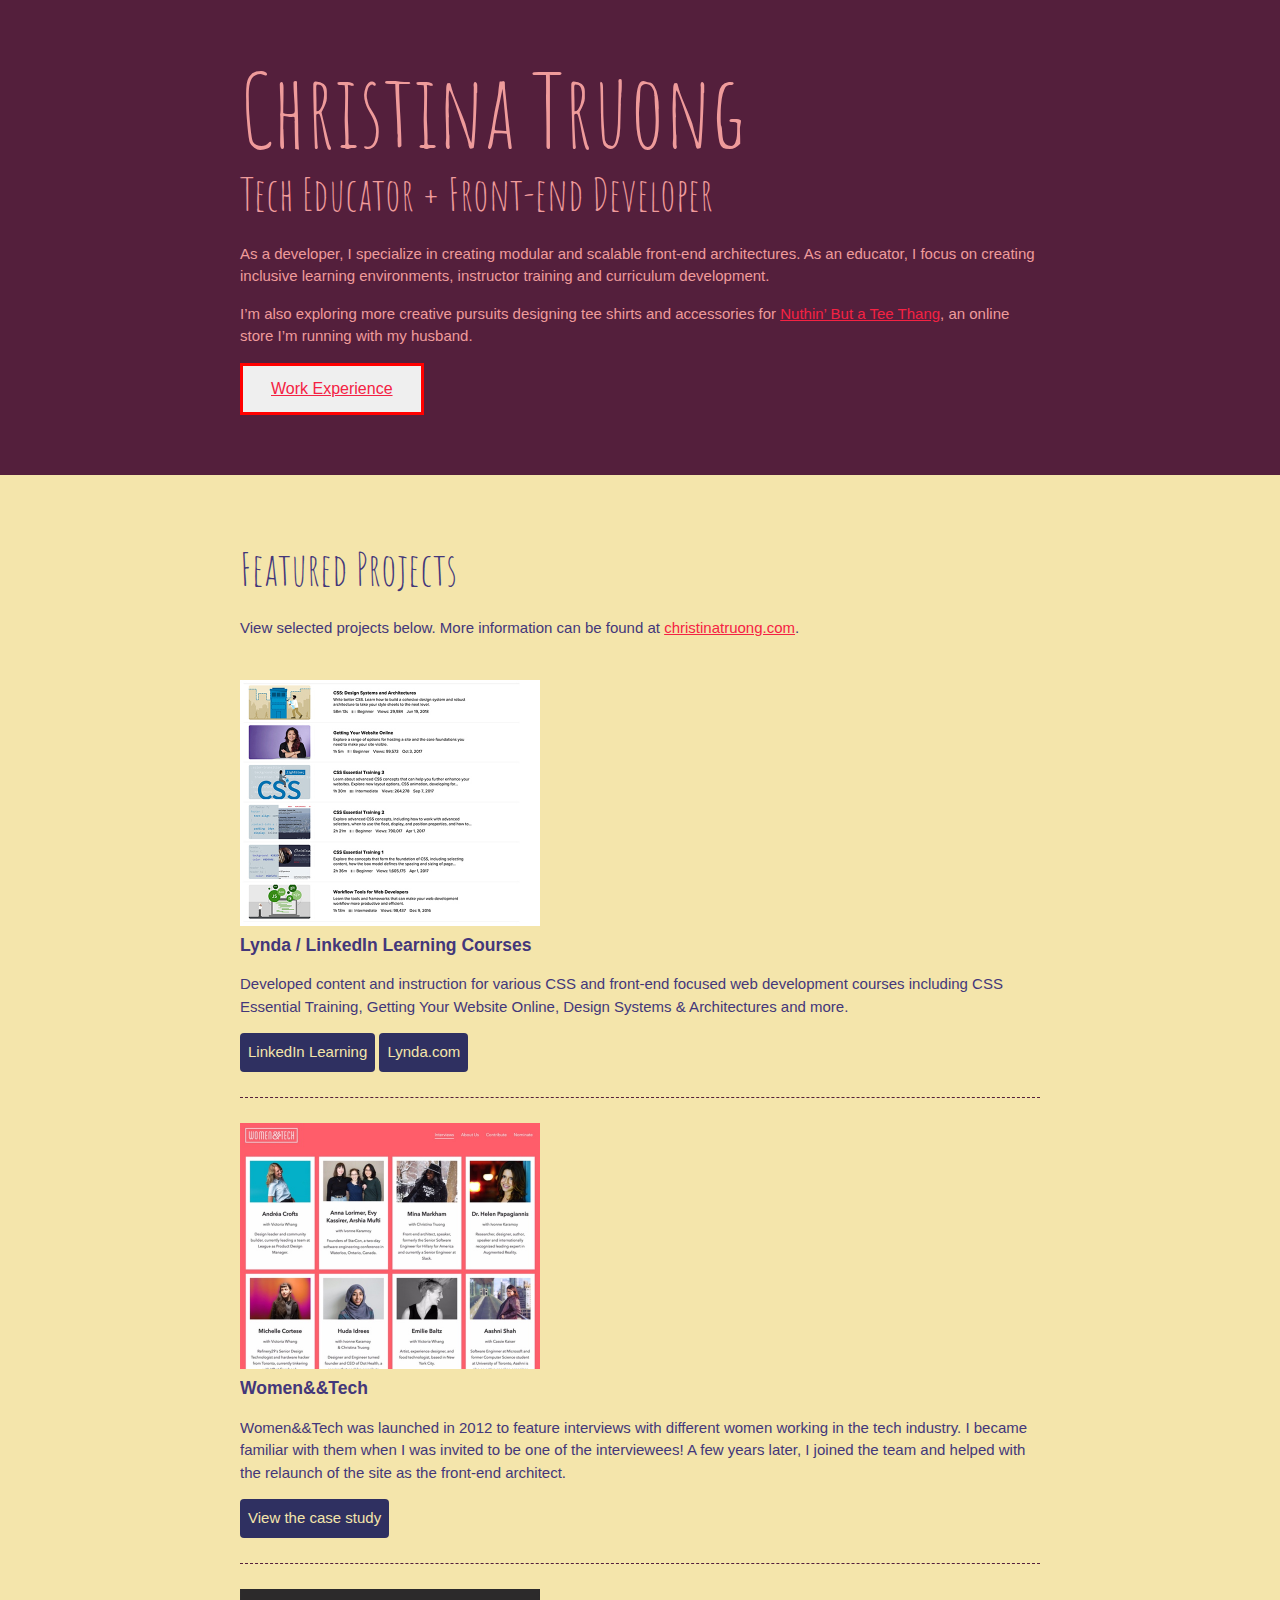
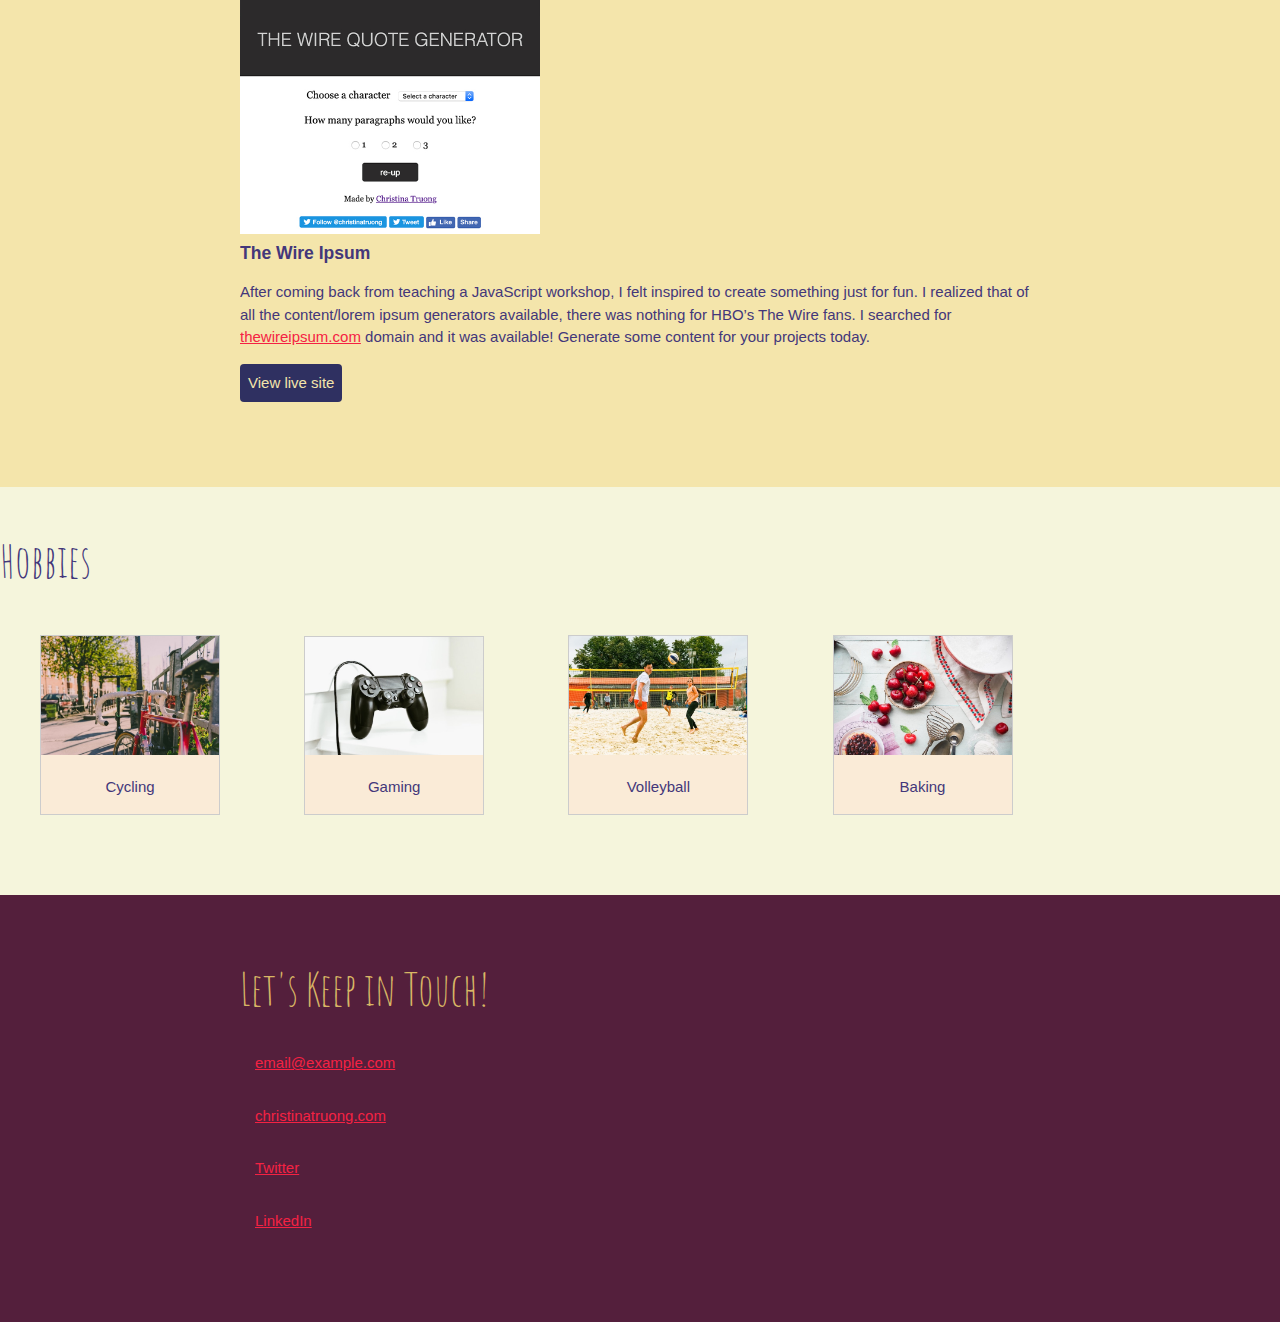
<file: Challenge2_CSS_Basics/index.html>
<!DOCTYPE html>
<html lang="en">
  <head>
    <meta charset="UTF-8">
    <meta name="viewport" content="width=device-width, initial-scale=1.0">
    <title>Christina Truong, Tech Educator + Front-end Developer</title>
    <link href="https://fonts.googleapis.com/css?family=Amatic+SC:700|Roboto&display=swap" rel="stylesheet">
    <link rel="stylesheet" href="css/styles.css">
  </head>
  <body>
    <main>
      <!-- ***************  ABOUT / PROFILE  **************** -->
      <header>
        <div class="content-wrap">
          <h1>Christina Truong</h1>
          <h2>Tech Educator + Front-end Developer</h2>

          <p>As a developer, I specialize in creating modular and scalable front-end architectures. As an educator, I focus on creating inclusive learning environments, instructor training and curriculum development.</p>
          <p>I’m also exploring more creative pursuits designing tee shirts and accessories for <a href="http://teethang.com" target="_blank">Nuthin’ But a Tee Thang</a>, an online store I’m running with my husband.</p>
         <button id="btnWorkexperience"><a href="workexperience.html" title="Work Experience Page link">Work Experience</a></button>
        </div>
      </header>

      <!-- ************ PROJECTS / PORTFOLIO  ************** -->
      <section class="projects">
        <div class="content-wrap divider">
          <h2>Featured Projects</h2>
          <p>View selected projects below. More information can be found at <a href="http://christinatruong.com">christinatruong.com</a>.</p>

          <!-- Project 1 -->
          <section class="project-item">
            <img src="images/project-courses.jpg" alt="Lynda & LinkedIn Learning course list">
            <h3>Lynda / LinkedIn Learning Courses</h3>
            <p>Developed content and instruction for various CSS and front-end focused web development courses including CSS Essential Training, Getting Your Website Online, Design Systems & Architectures and more.</p>
            <a class="btn" href="https://www.linkedin.com/learning/instructors/christina-truong?u=2125562" target="_blank">LinkedIn Learning</a>
            <a class="btn" href="https://www.lynda.com/Christina-Truong/7842227-1.html">Lynda.com</a>
          </section>

          <!-- Project 2 -->
          <section class="project-item">
            <img src="images/project-women-tech.jpg" alt="Women and Tech website">
            <h3>Women&&Tech</h3>
            <p>Women&&Tech was launched in 2012 to feature interviews with different women working in the tech industry. I became familiar with them when I was invited to be one of the interviewees! A few years later, I joined the team and helped with the relaunch of the site as the front-end architect.</p>
            <a class="btn" href="http://christinatruong.com/projects/women-and-tech-redesign.html" target="_blank">View the case study</a>
          </section>

          <!-- Project 3 -->
          <section class="project-item">
            <img src="images/project-wire-ipsum.jpg" alt="The Wire Ipsum website">
            <h3>The Wire Ipsum</h3>
            <p>After coming back from teaching a JavaScript workshop, I felt inspired to create something just for fun. I realized that of all the content/lorem ipsum generators available, there was nothing for HBO’s The Wire fans. I searched for <a href="http://thewireipsum.com" target="_blank">thewireipsum.com</a> domain and it was available! Generate some content for your projects today.</p>
            <a class="btn" href="http://thewireipsum.com" target="_blank">View live site</a>
          </section>
        </div>
      </section>
        
     <!-- ************  HOBBIES GALLERY  ************ -->  
        <section class="hobbies">
         <h2>Hobbies</h2>
          <div class="gallery">
           <a target="_blank" href="images/cycling.jpeg">
               <img src="images/cycling.jpeg" alt="Bike" width="600" height="400">
              </a>
            <div class="desc">Cycling</div>
          </div>

          <div class="gallery">
            <a target="_blank" href="images/gaming.jpeg">
              <img src="images/gaming.jpeg" alt="ps controller" width="600" height="400">
            </a>
           <div class="desc">Gaming</div>
         </div>

         <div class="gallery">
            <a target="_blank" href="images/volleyball.jpeg">
              <img src="images/volleyball.jpeg" alt="People playing volleyball" width="600" height="400">
            </a>
          <div class="desc">Volleyball</div>
        </div>

        <div class="gallery">
           <a target="_blank" href="images/baking.jpeg">
            <img src="images/baking.jpeg" alt="Cherries" width="600" height="400">
           </a>
          <div class="desc">Baking</div>
        </div>
      </section>

      
      <!-- ************  CONTACT INFO / SOCIAL MEDIA  ************ -->
      <footer>
        <div class="content-wrap">
          <h2>Let's Keep in Touch!</h2>

          <!-- Social media and contact links. Add or remove any networks. -->
          <ul class="contact-list">
            <li><a href="mailto:email@example.com">email@example.com</a></li>
            <li><a href="http://christinatruong.com" target="_blank">christinatruong.com</a></li>
            <li><a href="http://twitter.com/christinatruong" target="_blank">Twitter</a></li>
            <li><a href="#" target="_blank">LinkedIn</a></li>
          </ul>
        </div>
      </footer>
    </main>
  </body>
</html>
</file>
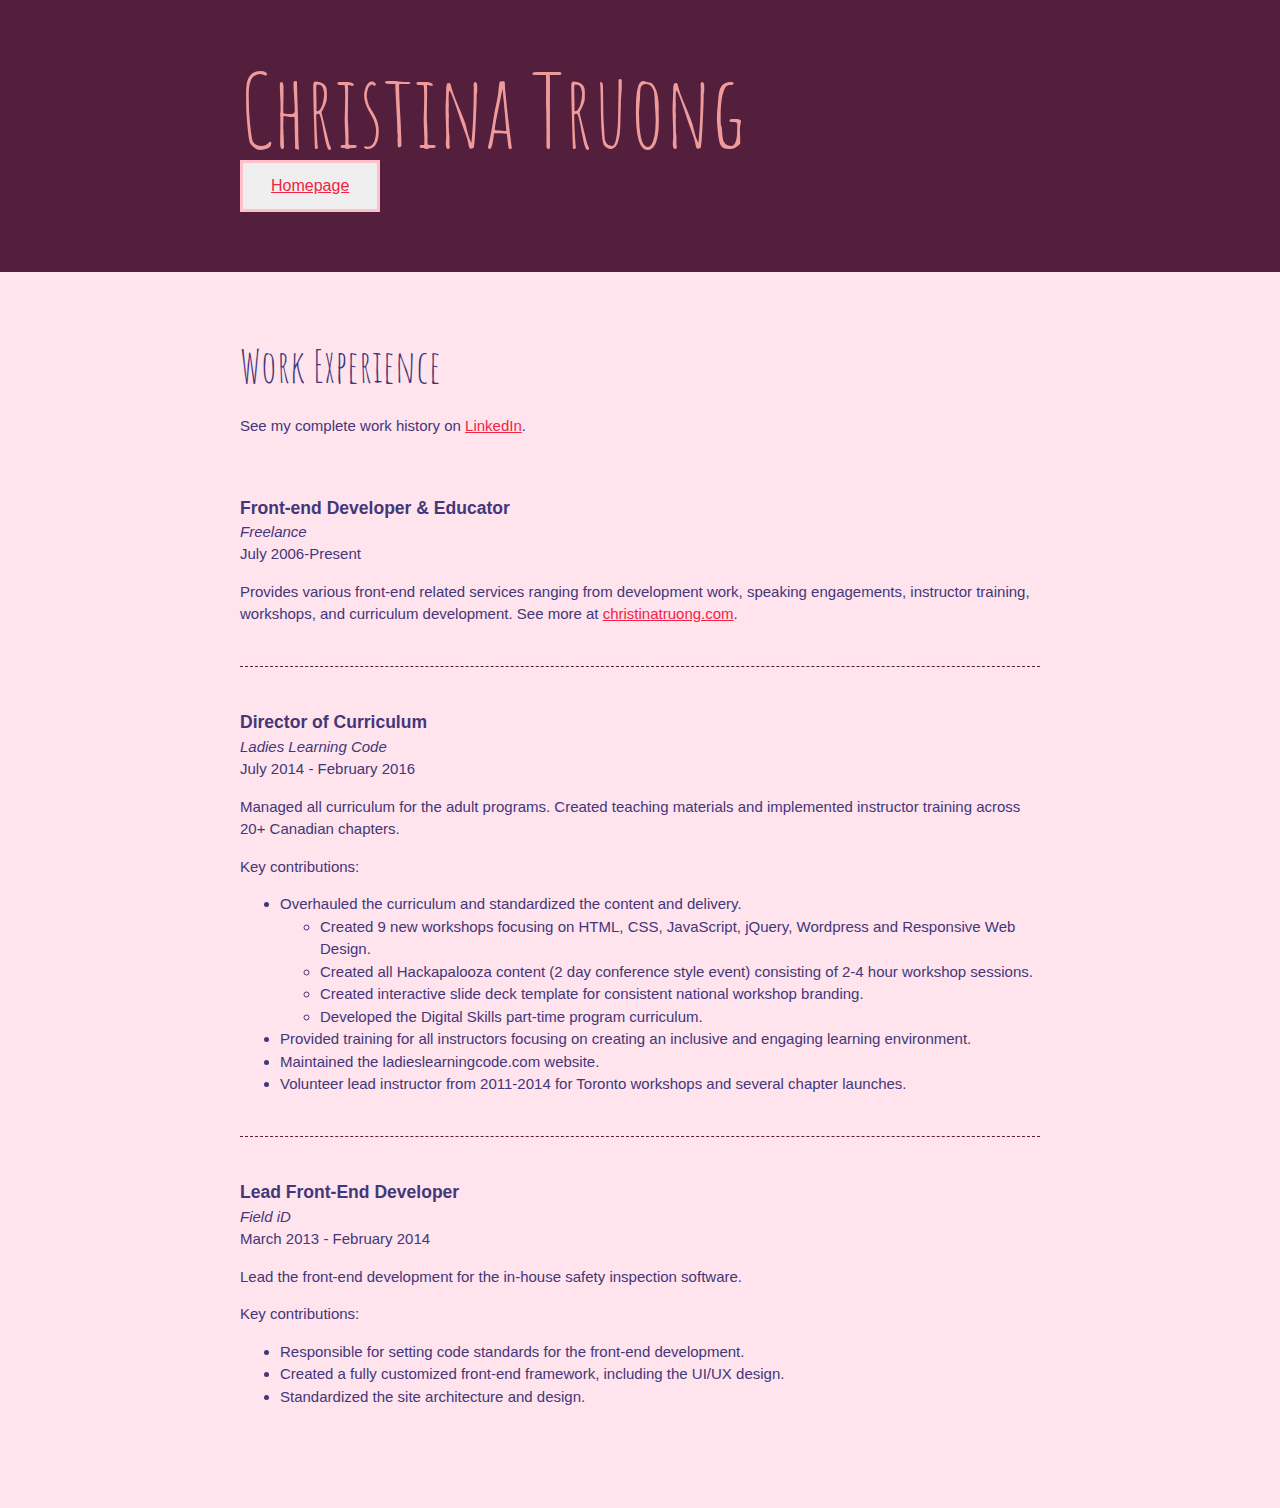
<file: Challenge2_CSS_Basics/workexperience.html>
<!DOCTYPE html>
<html lang="en">
  <head>
    <meta charset="UTF-8">
    <meta name="viewport" content="width=device-width, initial-scale=1.0">
    <title>Christina Truong, Tech Educator + Front-end Developer</title>
    <link href="https://fonts.googleapis.com/css?family=Amatic+SC:700|Roboto&display=swap" rel="stylesheet">
    <link rel="stylesheet" href="css/styles.css">
  </head>
  <body>
    <main>
      <!-- ***************  ABOUT / PROFILE  **************** -->
      <header>
        <div class="content-wrap">
          <h1>Christina Truong</h1>
          <button id="homePage"><a href="index.html" title="Home Page link">Homepage</a></button>
        </div>
      </header>
        
        <section class="work-experience">
        <div class="content-wrap item-details divider">
          <h2>Work Experience</h2>
          <p>See my complete work history on <a href="https://www.linkedin.com/in/christinatruong/">LinkedIn</a>.</p>

          <!-- Job 1 -->
          <section class="job-item">
            <div class="job-details">
              <h3>Front-end Developer & Educator</h3>
              <p>Freelance</p>
              <p>July 2006-Present</p>
            </div>
            <div class="job-summary">
              <p>Provides various front-end related services ranging from development work, speaking engagements, instructor training, workshops, and curriculum development. See more at  <a href="http://christinatruong.com">christinatruong.com</a>.</p>
            </div>
          </section>

          <!-- Job 2 -->
          <section class="job-item">
            <div class="job-details">
              <h3>Director of Curriculum</h3>
              <p>Ladies Learning Code</p>
              <p>July 2014 - February 2016</p>
            </div>
            <div class="job-summary">
              <p>Managed all curriculum for the adult programs. Created teaching materials and implemented instructor training across 20+ Canadian chapters.</p>
              <p>Key contributions:</p>
              <ul>
                <li>Overhauled the curriculum and standardized the content and delivery.
                  <ul>
                    <li>Created 9 new workshops focusing on HTML, CSS, JavaScript, jQuery, Wordpress and Responsive Web Design.</li>
                    <li>Created all Hackapalooza content (2 day conference style event) consisting of 2-4 hour workshop sessions.</li>
                    <li>Created interactive slide deck template for consistent national workshop branding.</li>
                    <li>Developed the Digital Skills part-time program curriculum.</li>
                  </ul>
                </li>
                <li>Provided training for all instructors focusing on creating an inclusive and engaging learning environment.</li>
                <li>Maintained the ladieslearningcode.com website.</li>
                <li>Volunteer lead instructor from 2011-2014 for Toronto workshops and several chapter launches.</li>
              </ul>
            </div>
          </section>

          <!-- Job 3 -->
          <section class="job-item">
            <div class="job-details">
              <h3>Lead Front-End Developer</h3>
              <p>Field iD</p>
              <p>March 2013 - February 2014</p>
            </div>
            <div class="job-summary">
              <p>Lead the front-end development for the in-house safety inspection software.</p>
              <p>Key contributions:</p>
              <ul>
                <li>Responsible for setting code standards for the front-end development.</li>
                <li>Created a fully customized front-end framework, including the UI/UX design.</li>
                <li>Standardized the site architecture and design.</li>
              </ul>
            </div>
          </section>
        </div>
      </section>
    </main>
  </body>
</html>
</file>
<file: Challenge2_CSS_Basics/css/styles.css>
/*
COLOR PALETTE
https://coolors.co/f7fff7-343434-2f3061-ffe66d-a1c6d7
#F7FFF7 - almost white
#343434 - dark gray - almost black
#2F3061 - blue dark
#FFE66D - yellow
#A1C6D7 - blue light
*/


/* Global styles
------------------------------------*/
html {
  box-sizing: border-box;
}
*, *:before, *:after {
  box-sizing: inherit;
}

body {
  color: #43377A;
  margin: 0;
  padding: 0;
  font-family: 'Montserrat', sans-serif;
  font-size: 15px;
  line-height: 1.5;
}
img {
  width: 300px;
}
a {
  color: #F42243;
}
a:hover {
  text-decoration: none;
}
h1 {
  font-size: 100px;
  line-height: 1;
}
h2 {
  font-size: 45px;
}
h1, h2 {
  font-family: 'Amatic SC', cursive;
  font-weight: 400;
  margin: 0;
}
.content-wrap {
  max-width: 800px;
  width: 85%;
  margin: 0 auto;
  padding: 60px 0;
}
h3 {
  margin-bottom: 0;
}
.item-details h3 + p {
  font-style: italic;
}
.item-details h3 ~ p {
  margin: 0;
}
.divider > section {
  border-bottom: 1px dashed #541F3C;
  padding: 25px 0;
}
.divider > section:last-of-type {
  border-bottom: none;
}



/* Profile
------------------------------------*/
header {
  background: #541F3C;
  color: #EF9B9B;
}

/* Projects
------------------------------------*/
.projects {
  background: #F4E5AB;
}
.projects a {
  color: #F42243;
}
.projects .btn {
  color: #F4E5AB;
  background: #2F3061;
  text-decoration: none;
  padding: 8px;
  border-radius: 4px;
  display: inline-block;
}
.projects .btn:hover {
  background: rgba(47, 48, 97, 80%);
}
.project-item {
  overflow: hidden;
}
.project-item h3 {
  margin-top: 0;
}


/* Work Experience
------------------------------------*/
.work-experience {
  background: #FFE3ED;
}



/* Education
------------------------------------*/
.education {
  background-image: url(../images/post-its.png);
  background-size: 100%;
  background-position: top right;
  padding-bottom: 100px;
}
.education p {
  width: 60%;
}


/* Hobbies Gallery
------------------------------------*/
.hobbies {
    background-color: beige;
    margin: 0 auto;
    padding: 40px 0;
}
.hobbies h2 {
  margin-top: 0;
}

div.gallery {
  margin: 40px;  
  border:1px solid #ccc;
  float: center;
  width: 180px;
  background-color: antiquewhite;
  display: inline-block;
}

div.gallery:hover {
  border: 1px solid #777;
}

div.gallery img {
  width: 100%;
  height: auto;
}

div.desc {
  padding: 15px;
  text-align: center;    
}


/* Contact Info
------------------------------------*/
footer {
  background: #541F3C;
  color: #D8B665;
}
.contact-list {
  list-style-type: none;
  padding: 0;
}
.contact-list a {
  padding: 15px;
  display: inline-block;
}

/* Button Link Work Experience
-----------------------------------*/
#btnWorkexperience {
  border: solid red;
  padding: 14px 28px;
  font-size: 16px;
  cursor: pointer;
  display: inline-block;
}
  #btnWorkexperience:hover {
  background: rgba(250,	219, 221, 90%);
}

  #homePage {
  border: solid pink;
  padding: 14px 28px;
  font-size: 16px;
  cursor: pointer;
  display: inline-block;
}
  #homePage:hover {
  background: rgba(235, 208, 235, 90%); 
}
</file>
